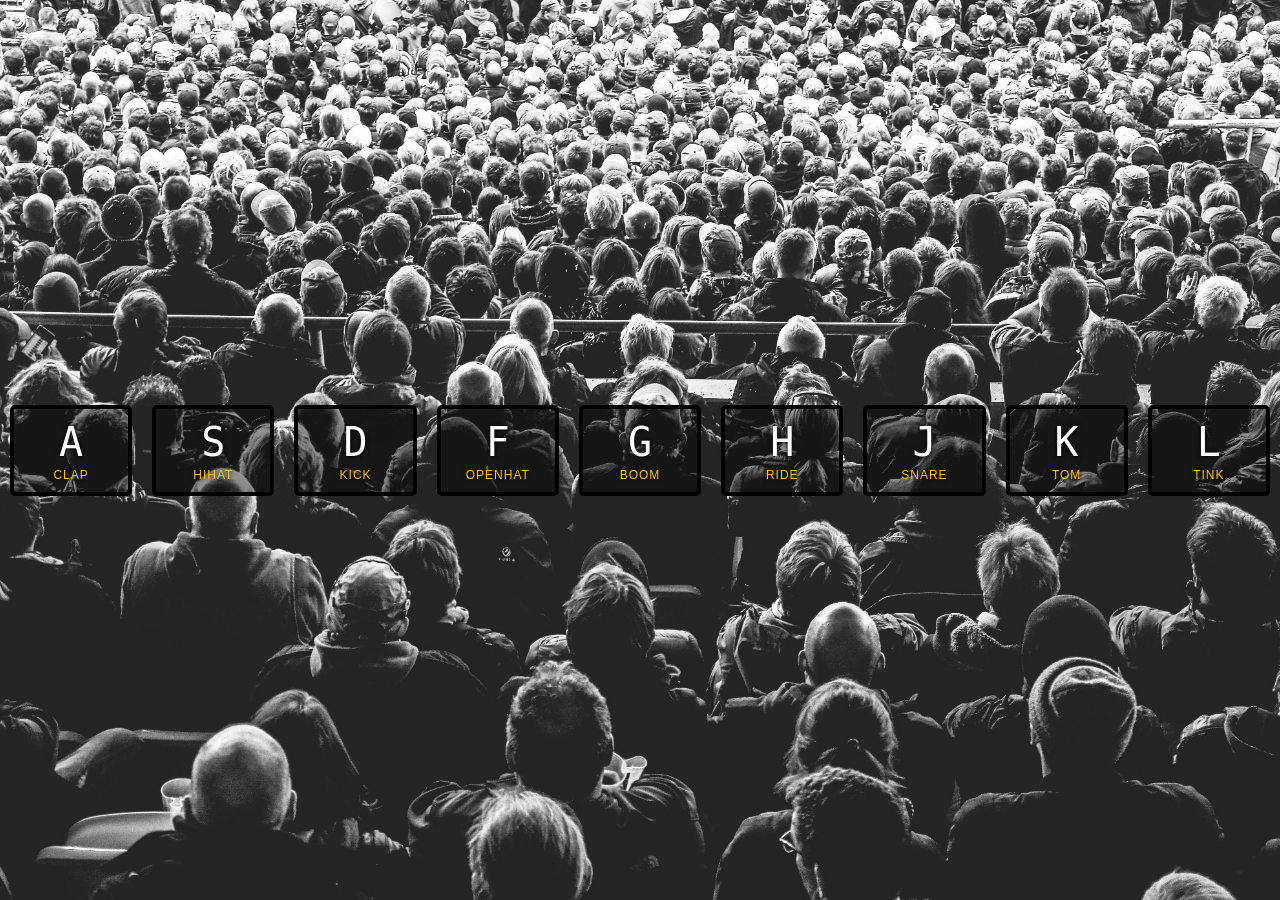
<file: 01-js-drum-kit/Index.html>
<!doctype html>
<html lang="en">
  <head>
    <meta charset="UTF-8" />
    <meta name="viewport" content="width=device-width, initial-scale=1.0" />
    <link rel="stylesheet" href="style.css" />
    <script src="./javascript.js"></script>
    <title>JavaScript Drum Kit</title>
  </head>
  <body>
    <div class="keys">
      <div data-key="KeyA" class="key">
        <kbd>A</kbd>
        <span class="sound">clap</span>
      </div>
      <div data-key="KeyS" class="key">
        <kbd>S</kbd>
        <span class="sound">hihat</span>
      </div>
      <div data-key="KeyD" class="key">
        <kbd>D</kbd>
        <span class="sound">kick</span>
      </div>
      <div data-key="KeyF" class="key">
        <kbd>F</kbd>
        <span class="sound">openhat</span>
      </div>
      <div data-key="KeyG" class="key">
        <kbd>G</kbd>
        <span class="sound">boom</span>
      </div>
      <div data-key="KeyH" class="key">
        <kbd>H</kbd>
        <span class="sound">ride</span>
      </div>
      <div data-key="KeyJ" class="key">
        <kbd>J</kbd>
        <span class="sound">snare</span>
      </div>
      <div data-key="KeyK" class="key">
        <kbd>K</kbd>
        <span class="sound">tom</span>
      </div>
      <div data-key="KeyL" class="key">
        <kbd>L</kbd>
        <span class="sound">tink</span>
      </div>

      <audio data-key="KeyA" src="sounds/clap.wav"></audio>
      <audio data-key="KeyS" src="sounds/hihat.wav"></audio>
      <audio data-key="KeyD" src="sounds/kick.wav"></audio>
      <audio data-key="KeyF" src="sounds/openhat.wav"></audio>
      <audio data-key="KeyG" src="sounds/boom.wav"></audio>
      <audio data-key="KeyH" src="sounds/ride.wav"></audio>
      <audio data-key="KeyJ" src="sounds/snare.wav"></audio>
      <audio data-key="KeyK" src="sounds/tom.wav"></audio>
      <audio data-key="KeyL" src="sounds/tink.wav"></audio>
    </div>
  </body>
</html>
</file>
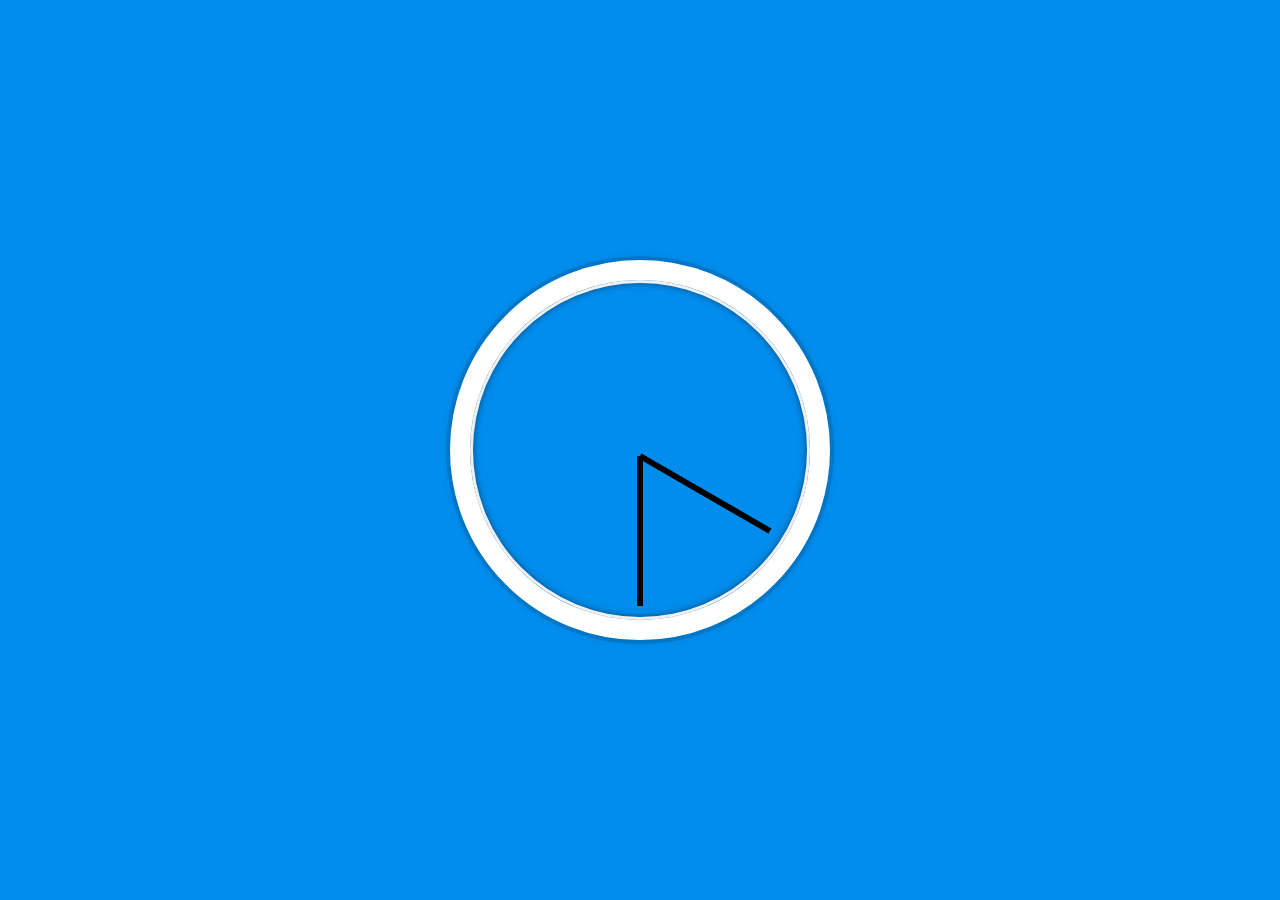
<file: 02-CSSJS_Clock/index.html>
<!DOCTYPE html>
<html lang="en">
<head>
    <meta charset="UTF-8">
    <meta name="viewport" content="width=device-width, initial-scale=1.0">
    <title>JS + CSS Clock</title>
    <link rel="stylesheet" href="style.css">
    <script src="javascript.js" defer></script>
</head>
<body>

    <div class="clock">
        <div class="clock-face">
            <div class="hand hour-hand"></div>
            <div class="hand min-hand"></div>
            <div class="hand second-hand"></div>
        </div>
    </div>
    
</body>
</html>
</file>
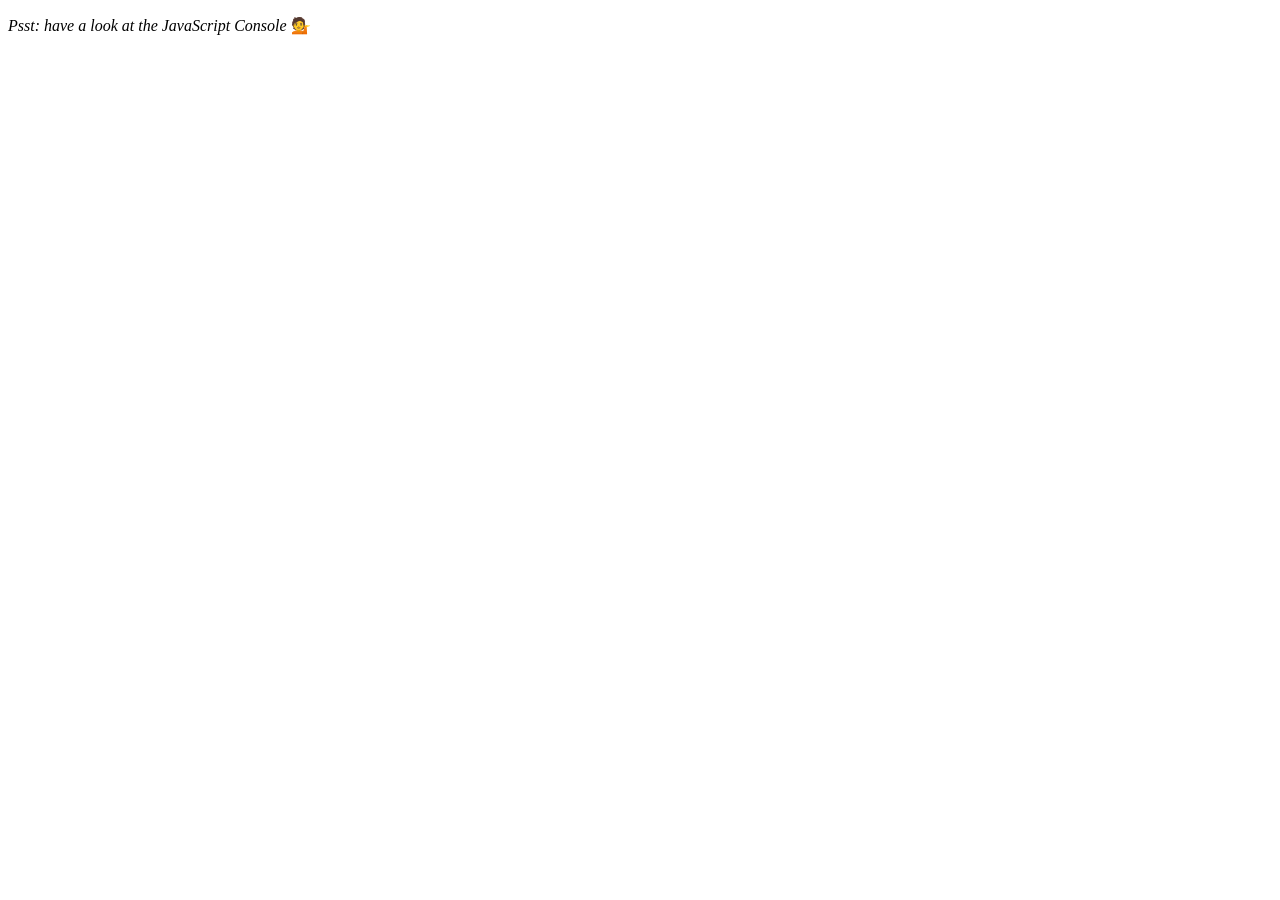
<file: 07-Array-cardio-day-2/index.html>
<!DOCTYPE html>
<html lang="en">

<head>
    <meta charset="UTF-8">
    <meta name="viewport" content="width=device-width, initial-scale=1.0">
    <script src="javascript.js"></script>
    <title>Array cardio day 2</title>
</head>

<body>
    <p><em>Psst: have a look at the JavaScript Console</em> 💁</p>
</body>

</html>
</file>
<file: 01-js-drum-kit/style.css>
html {
    font-size: 10px;
    background: url('./background.jpg') bottom center;
    background-size: cover;    
}

body,html {
    margin: 0;
    padding: 0;
    font-family: sans-serif;
}

.keys {
    display: flex;
    min-height: 100vh;
    align-items: center;
    justify-content: center;
}

.key {
    flex: 1;
    border: .4rem solid black;
    border-radius: .5rem;
    margin: 1rem;
    font-size: 1.5rem;
    padding: 1rem .5rem;
    transition: all .07s ease;
    width: 10rem;
    text-align: center;
    color: white;
    background: rgba(0, 0, 0, 0.4);
    text-shadow: 0 0 .5rem black;
}

.playing {
    transform: scale(1.1);
    border-color: #ffc600;
    box-shadow: 0 0 1rem #ffc600;
}

kbd {
    display: block;
    font-size: 4rem;
}

.sound {
    font-size: 1.2rem;
    text-transform: uppercase;
    letter-spacing: .1rem;
    color: #ffc600;
}
</file>
<file: 02-CSSJS_Clock/style.css>
html {
    background: #018DED url(https://unsplash.it/1500/1000?image=881&blur=S);
    background-size: cover;
    font-family: 'hhelvetica neue';
    text-align: center;
    font-size: 10px;
}

body {
    margin: 0;
    font-size: 2rem;
    display: flex;
    flex: 1;
    min-height: 100vh;
    align-items: center;
}

.clock {
    width: 30rem;
    height: 30rem;
    border: 20px solid white;
    border-radius: 50%;
    margin: 50px auto;
    position: relative;
    padding: 2rem;
    box-shadow: 
    0 0 0 4px rgb(0 0 0 / 0.1),
    inset 0 0 0 3px #EFEFEF,
    inset 0 0 10px black,
    0 0 10px rgba(0, 0, 0, 0.2);
}

.clock-face {
    position: relative;
    width: 100%;
    height: 100%;
    transform: translateY(+3px);
}

.hand {
    width: 50%;
    height: 6px;
    background: black;
    position: absolute;
    top: 50%;
    transform-origin: 100%;
    transform: rotate(90deg);
    transition: all 0.05s;
	transition-timing-function: cubic-bezier(.1,2.7,0.58,1);
}
</file>
